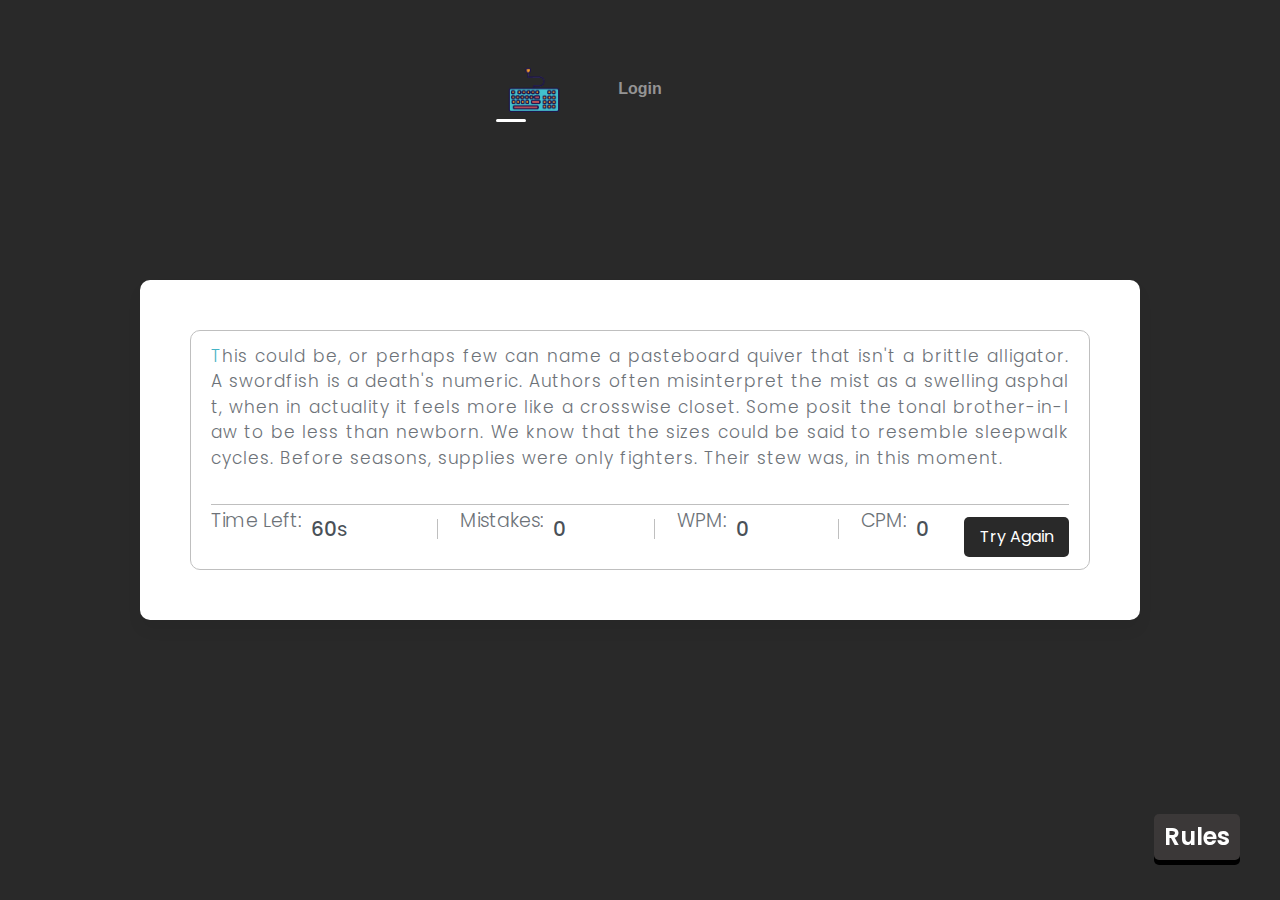
<file: index.html>
<!DOCTYPE html>
<head>
    <meta charset="utf-8">
    <meta name="viewport" content="width=device-width, initial-scale=1, shrink-to-fit=no">
    <meta name="description" content="Start your development with Creative Studio landing page.">
    <meta name="author" content="Devcrud">
    <title>Easy Type | Profile</title>
    <link src="assets/imgs/et.png"/>

    <!-- font icons -->
    <link rel="stylesheet" href="assets/vendors/themify-icons/css/themify-icons.css">

    <!-- css -->
    <link rel="stylesheet" href="assets/css/creative-studio.css">
    <link rel="stylesheet" href="style.css">
    <!-- css -->


</head>
    <body data-spy="scroll" data-target=".navbar" data-offset="40" id="home">

    <!-- navbar -->
    <nav>
        <a href="index.html"><img src="assets/imgs/et.png" width="100%"></a>
        <a href="Login.html">Login</a>
        <div id="indicator"></div>
    </nav>
    <!-- navbar -->


    <html lang="en" dir="ltr">
    <head>
        <meta charset="utf-8">
        <title>Easy Type</title>
        <link rel="stylesheet" href="style.css">
        <meta name="viewport" content="width=device-width, initial-scale=1.0">
    </head>
    <body>
        <div class="wrapper">
            <input type="text" class="input-field">
            <div class="content-box">
                <div class="typing-text">
                    <p></p>
                </div>
                <div class="content">
                    <ul class="result-details">
                        <li class="time">
                            <p>Time Left:</p>
                            <span><b>60</b>s</span>
                        </li>
                        <li class="mistake">
                            <p>Mistakes:</p>
                            <span>0</span>
                        </li>
                        <li class="wpm">
                            <p>WPM:</p>
                            <span>0</span>
                        </li>
                        <li class="cpm">
                            <p>CPM:</p>
                            <span>0</span>
                        </li>
                    </ul>
                    <button>Try Again</button>
                </div>
            </div>
        </div>
        </div>

    </body>

    <!-- rules -->
    <div class="overlay" id="overlayContainer"></div>
    <div>
        <button class="openBtn" onclick="openDialog()">Rules</button>
    </div>
    <div class="popUpContainer" id="popUp">
        <button class="closeBtn" onclick="closeDialog()">x</button>
        <div class="popUpContent">
            The game start when you starts typing
            <br>
            WPM stands for word per minute
            <br>
            CPM stands for character per minute
        </div>
    </div>
    <!-- end rules -->


    <script src="js/paragraphs.js"></script>
    <script src="js/script.js"></script>
    <script src="js/rules.js"></script>

    </html>
</file>
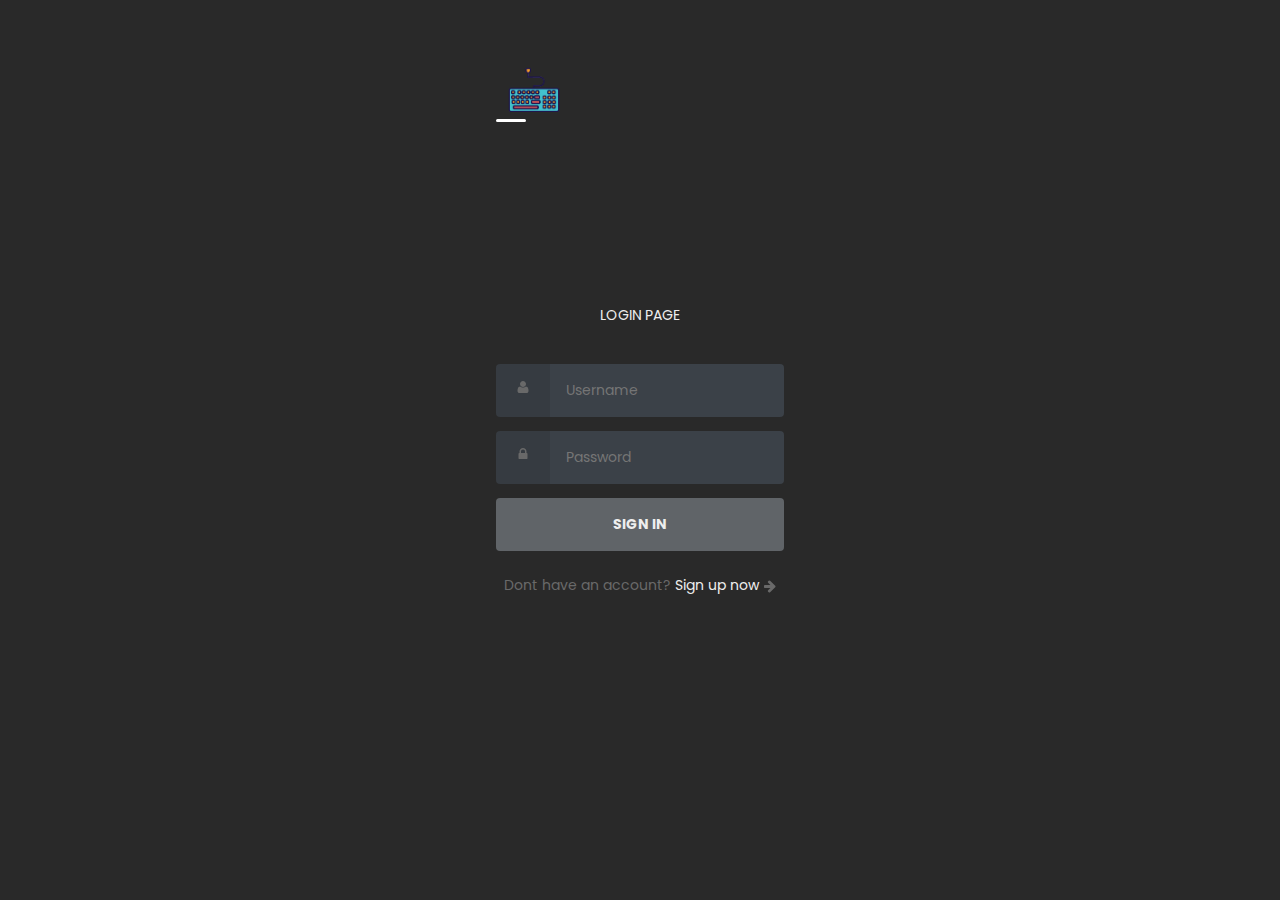
<file: login.html>
<!-- css -->
<link rel="stylesheet" href="login.css">
<link rel="stylesheet" href="style.css">
<!-- css -->

<body class="align">
    <!-- navbar -->
    <nav>
        <a href ="index.html"><img src="assets/imgs/et.png" width="100%"></a>
        <div id="indicator"></div>
    </nav>
    <!-- navbar -->

    <div class="grid">
        
        <form action="login.php" method="POST" class="form login">
            
            <p class="text--center">
                LOGIN PAGE
            </p>

            <div class="form__field">
                <label for="login__username">
                    <svg class="icon">
                        <use xlink:href="#icon-user"></use>
                    </svg><span class="hidden">Username</span>
                </label>
                <input autocomplete="username" id="login__username" type="text" name="username" class="form__input" placeholder="Username" required>
            </div>

            <div class="form__field">
                <label for="login__password">
                    <svg class="icon">
                        <use xlink:href="#icon-lock"></use>
                    </svg><span class="hidden">Password</span>
                </label>
                <input id="login__password" type="password" name="password" class="form__input" placeholder="Password" required>
            </div>

            <div class="form__field">
                <input type="submit" value="Sign In">
            </div>

        </form>

        <p class="text--center">
            Dont have an account? <a href="register.html">Sign up now</a> <svg class="icon">
                <use xlink:href="#icon-arrow-right"></use>
            </svg>
        </p>

    </div>

    <svg xmlns="http://www.w3.org/2000/svg" class="icons">
        <symbol id="icon-arrow-right" viewBox="0 0 1792 1792">
            <path d="M1600 960q0 54-37 91l-651 651q-39 37-91 37-51 0-90-37l-75-75q-38-38-38-91t38-91l293-293H245q-52 0-84.5-37.5T128 1024V896q0-53 32.5-90.5T245 768h704L656 474q-38-36-38-90t38-90l75-75q38-38 90-38 53 0 91 38l651 651q37 35 37 90z" />
        </symbol>
        <symbol id="icon-lock" viewBox="0 0 1792 1792">
            <path d="M640 768h512V576q0-106-75-181t-181-75-181 75-75 181v192zm832 96v576q0 40-28 68t-68 28H416q-40 0-68-28t-28-68V864q0-40 28-68t68-28h32V576q0-184 132-316t316-132 316 132 132 316v192h32q40 0 68 28t28 68z" />
        </symbol>
        <symbol id="icon-user" viewBox="0 0 1792 1792">
            <path d="M1600 1405q0 120-73 189.5t-194 69.5H459q-121 0-194-69.5T192 1405q0-53 3.5-103.5t14-109T236 1084t43-97.5 62-81 85.5-53.5T538 832q9 0 42 21.5t74.5 48 108 48T896 971t133.5-21.5 108-48 74.5-48 42-21.5q61 0 111.5 20t85.5 53.5 62 81 43 97.5 26.5 108.5 14 109 3.5 103.5zm-320-893q0 159-112.5 271.5T896 896 624.5 783.5 512 512t112.5-271.5T896 128t271.5 112.5T1280 512z" />
        </symbol>
    </svg>

</body>
</file>
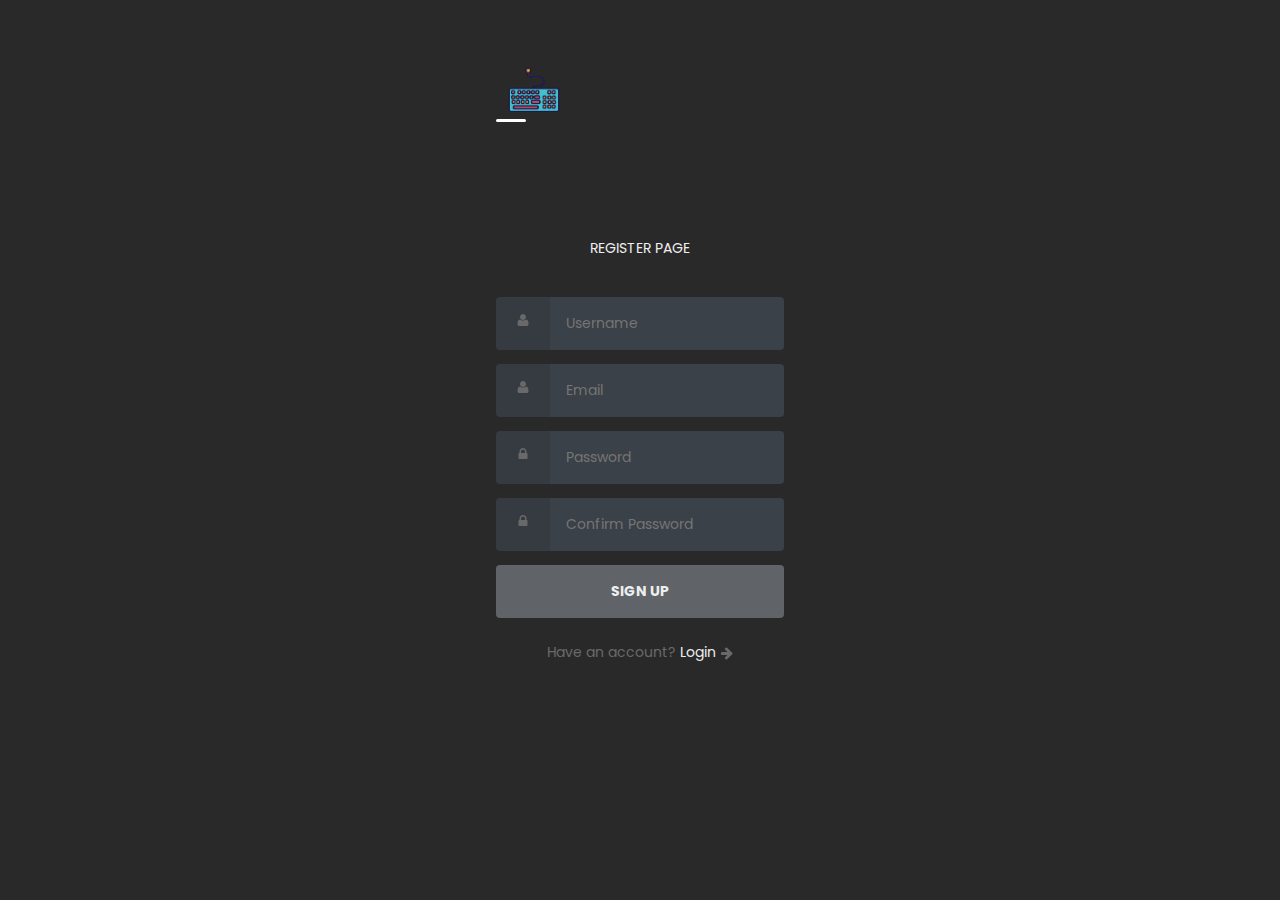
<file: register.html>
<!-- css -->
<link rel="stylesheet" href="login.css">
<link rel="stylesheet" href="style.css">
<!-- css -->

<body class="align">
    <!-- navbar -->
    <nav>
        <a href ="index.html"><img src="assets/imgs/et.png" width="100%"></a>
        <div id="indicator"></div>
    </nav>
    <!-- navbar -->

    <div class="grid">

        <form action="register.php" method="POST" class="form login">
            <p class="text--center">
                REGISTER PAGE
            </p>

            <div class="form__field">
                <label for="login__username">
                    <svg class="icon">
                        <use xlink:href="#icon-user"></use>
                    </svg><span class="hidden">Username</span>
                </label>
                <input autocomplete="username" id="login__username" type="text" name="username" class="form__input" placeholder="Username" required>
            </div>

            <div class="form__field">
                <label for="login__username">
                    <svg class="icon">
                        <use xlink:href="#icon-user"></use>
                    </svg><span class="hidden">E-mail</span>
                </label>
                <input autocomplete="username" id="login__username" type="text" name="email" class="form__input" placeholder="Email" required>
            </div>

            <div class="form__field">
                <label for="login__password">
                    <svg class="icon">
                        <use xlink:href="#icon-lock"></use>
                    </svg><span class="hidden">Password</span>
                </label>
                <input id="login__password" type="password" name="password" class="form__input" placeholder="Password" required>
            </div>

            <div class="form__field">
                <label for="login__password">
                    <svg class="icon">
                        <use xlink:href="#icon-lock"></use>
                    </svg><span class="hidden">Confirm Password</span>
                </label>
                <input id="login__password" type="password" name="cpassword" class="form__input" placeholder="Confirm Password" required>
            </div>

            <div class="form__field">
                <input type="submit" value="Sign Up">
            </div>

        </form>

        <p class="text--center">
            Have an account? <a href="Login.html">Login</a> <svg class="icon">
                <use xlink:href="#icon-arrow-right"></use>
            </svg>
        </p>

    </div>

    <svg xmlns="http://www.w3.org/2000/svg" class="icons">
        <symbol id="icon-arrow-right" viewBox="0 0 1792 1792">
            <path d="M1600 960q0 54-37 91l-651 651q-39 37-91 37-51 0-90-37l-75-75q-38-38-38-91t38-91l293-293H245q-52 0-84.5-37.5T128 1024V896q0-53 32.5-90.5T245 768h704L656 474q-38-36-38-90t38-90l75-75q38-38 90-38 53 0 91 38l651 651q37 35 37 90z" />
        </symbol>
        <symbol id="icon-lock" viewBox="0 0 1792 1792">
            <path d="M640 768h512V576q0-106-75-181t-181-75-181 75-75 181v192zm832 96v576q0 40-28 68t-68 28H416q-40 0-68-28t-28-68V864q0-40 28-68t68-28h32V576q0-184 132-316t316-132 316 132 132 316v192h32q40 0 68 28t28 68z" />
        </symbol>
        <symbol id="icon-user" viewBox="0 0 1792 1792">
            <path d="M1600 1405q0 120-73 189.5t-194 69.5H459q-121 0-194-69.5T192 1405q0-53 3.5-103.5t14-109T236 1084t43-97.5 62-81 85.5-53.5T538 832q9 0 42 21.5t74.5 48 108 48T896 971t133.5-21.5 108-48 74.5-48 42-21.5q61 0 111.5 20t85.5 53.5 62 81 43 97.5 26.5 108.5 14 109 3.5 103.5zm-320-893q0 159-112.5 271.5T896 896 624.5 783.5 512 512t112.5-271.5T896 128t271.5 112.5T1280 512z" />
        </symbol>
    </svg>

</body>
</file>
<file: assets/vendors/themify-icons/css/themify-icons.css>
@font-face {
	font-family: 'themify';
	src:url("../fonts/themify.eot?-fvbane");
	src:url("../fonts/themify.eot?#iefix-fvbane") format("embedded-opentype"),
		url("../fonts/themify.woff?-fvbane") format("woff"),
		url("../fonts/themify.ttf?-fvbane") format("truetype"),
		url("../fonts/themify.svg?-fvbane#themify") format("svg");
	font-weight: normal;
	font-style: normal;
}

[class^="ti-"], [class*=" ti-"] {
	font-family: 'themify';
	speak: none;
	font-style: normal;
	font-weight: normal;
	font-variant: normal;
	text-transform: none;
	line-height: 1;

	/* Better Font Rendering =========== */
	-webkit-font-smoothing: antialiased;
	-moz-osx-font-smoothing: grayscale;
}

.ti-wand:before {
	content: "\e600";
}
.ti-volume:before {
	content: "\e601";
}
.ti-user:before {
	content: "\e602";
}
.ti-unlock:before {
	content: "\e603";
}
.ti-unlink:before {
	content: "\e604";
}
.ti-trash:before {
	content: "\e605";
}
.ti-thought:before {
	content: "\e606";
}
.ti-target:before {
	content: "\e607";
}
.ti-tag:before {
	content: "\e608";
}
.ti-tablet:before {
	content: "\e609";
}
.ti-star:before {
	content: "\e60a";
}
.ti-spray:before {
	content: "\e60b";
}
.ti-signal:before {
	content: "\e60c";
}
.ti-shopping-cart:before {
	content: "\e60d";
}
.ti-shopping-cart-full:before {
	content: "\e60e";
}
.ti-settings:before {
	content: "\e60f";
}
.ti-search:before {
	content: "\e610";
}
.ti-zoom-in:before {
	content: "\e611";
}
.ti-zoom-out:before {
	content: "\e612";
}
.ti-cut:before {
	content: "\e613";
}
.ti-ruler:before {
	content: "\e614";
}
.ti-ruler-pencil:before {
	content: "\e615";
}
.ti-ruler-alt:before {
	content: "\e616";
}
.ti-bookmark:before {
	content: "\e617";
}
.ti-bookmark-alt:before {
	content: "\e618";
}
.ti-reload:before {
	content: "\e619";
}
.ti-plus:before {
	content: "\e61a";
}
.ti-pin:before {
	content: "\e61b";
}
.ti-pencil:before {
	content: "\e61c";
}
.ti-pencil-alt:before {
	content: "\e61d";
}
.ti-paint-roller:before {
	content: "\e61e";
}
.ti-paint-bucket:before {
	content: "\e61f";
}
.ti-na:before {
	content: "\e620";
}
.ti-mobile:before {
	content: "\e621";
}
.ti-minus:before {
	content: "\e622";
}
.ti-medall:before {
	content: "\e623";
}
.ti-medall-alt:before {
	content: "\e624";
}
.ti-marker:before {
	content: "\e625";
}
.ti-marker-alt:before {
	content: "\e626";
}
.ti-arrow-up:before {
	content: "\e627";
}
.ti-arrow-right:before {
	content: "\e628";
}
.ti-arrow-left:before {
	content: "\e629";
}
.ti-arrow-down:before {
	content: "\e62a";
}
.ti-lock:before {
	content: "\e62b";
}
.ti-location-arrow:before {
	content: "\e62c";
}
.ti-link:before {
	content: "\e62d";
}
.ti-layout:before {
	content: "\e62e";
}
.ti-layers:before {
	content: "\e62f";
}
.ti-layers-alt:before {
	content: "\e630";
}
.ti-key:before {
	content: "\e631";
}
.ti-import:before {
	content: "\e632";
}
.ti-image:before {
	content: "\e633";
}
.ti-heart:before {
	content: "\e634";
}
.ti-heart-broken:before {
	content: "\e635";
}
.ti-hand-stop:before {
	content: "\e636";
}
.ti-hand-open:before {
	content: "\e637";
}
.ti-hand-drag:before {
	content: "\e638";
}
.ti-folder:before {
	content: "\e639";
}
.ti-flag:before {
	content: "\e63a";
}
.ti-flag-alt:before {
	content: "\e63b";
}
.ti-flag-alt-2:before {
	content: "\e63c";
}
.ti-eye:before {
	content: "\e63d";
}
.ti-export:before {
	content: "\e63e";
}
.ti-exchange-vertical:before {
	content: "\e63f";
}
.ti-desktop:before {
	content: "\e640";
}
.ti-cup:before {
	content: "\e641";
}
.ti-crown:before {
	content: "\e642";
}
.ti-comments:before {
	content: "\e643";
}
.ti-comment:before {
	content: "\e644";
}
.ti-comment-alt:before {
	content: "\e645";
}
.ti-close:before {
	content: "\e646";
}
.ti-clip:before {
	content: "\e647";
}
.ti-angle-up:before {
	content: "\e648";
}
.ti-angle-right:before {
	content: "\e649";
}
.ti-angle-left:before {
	content: "\e64a";
}
.ti-angle-down:before {
	content: "\e64b";
}
.ti-check:before {
	content: "\e64c";
}
.ti-check-box:before {
	content: "\e64d";
}
.ti-camera:before {
	content: "\e64e";
}
.ti-announcement:before {
	content: "\e64f";
}
.ti-brush:before {
	content: "\e650";
}
.ti-briefcase:before {
	content: "\e651";
}
.ti-bolt:before {
	content: "\e652";
}
.ti-bolt-alt:before {
	content: "\e653";
}
.ti-blackboard:before {
	content: "\e654";
}
.ti-bag:before {
	content: "\e655";
}
.ti-move:before {
	content: "\e656";
}
.ti-arrows-vertical:before {
	content: "\e657";
}
.ti-arrows-horizontal:before {
	content: "\e658";
}
.ti-fullscreen:before {
	content: "\e659";
}
.ti-arrow-top-right:before {
	content: "\e65a";
}
.ti-arrow-top-left:before {
	content: "\e65b";
}
.ti-arrow-circle-up:before {
	content: "\e65c";
}
.ti-arrow-circle-right:before {
	content: "\e65d";
}
.ti-arrow-circle-left:before {
	content: "\e65e";
}
.ti-arrow-circle-down:before {
	content: "\e65f";
}
.ti-angle-double-up:before {
	content: "\e660";
}
.ti-angle-double-right:before {
	content: "\e661";
}
.ti-angle-double-left:before {
	content: "\e662";
}
.ti-angle-double-down:before {
	content: "\e663";
}
.ti-zip:before {
	content: "\e664";
}
.ti-world:before {
	content: "\e665";
}
.ti-wheelchair:before {
	content: "\e666";
}
.ti-view-list:before {
	content: "\e667";
}
.ti-view-list-alt:before {
	content: "\e668";
}
.ti-view-grid:before {
	content: "\e669";
}
.ti-uppercase:before {
	content: "\e66a";
}
.ti-upload:before {
	content: "\e66b";
}
.ti-underline:before {
	content: "\e66c";
}
.ti-truck:before {
	content: "\e66d";
}
.ti-timer:before {
	content: "\e66e";
}
.ti-ticket:before {
	content: "\e66f";
}
.ti-thumb-up:before {
	content: "\e670";
}
.ti-thumb-down:before {
	content: "\e671";
}
.ti-text:before {
	content: "\e672";
}
.ti-stats-up:before {
	content: "\e673";
}
.ti-stats-down:before {
	content: "\e674";
}
.ti-split-v:before {
	content: "\e675";
}
.ti-split-h:before {
	content: "\e676";
}
.ti-smallcap:before {
	content: "\e677";
}
.ti-shine:before {
	content: "\e678";
}
.ti-shift-right:before {
	content: "\e679";
}
.ti-shift-left:before {
	content: "\e67a";
}
.ti-shield:before {
	content: "\e67b";
}
.ti-notepad:before {
	content: "\e67c";
}
.ti-server:before {
	content: "\e67d";
}
.ti-quote-right:before {
	content: "\e67e";
}
.ti-quote-left:before {
	content: "\e67f";
}
.ti-pulse:before {
	content: "\e680";
}
.ti-printer:before {
	content: "\e681";
}
.ti-power-off:before {
	content: "\e682";
}
.ti-plug:before {
	content: "\e683";
}
.ti-pie-chart:before {
	content: "\e684";
}
.ti-paragraph:before {
	content: "\e685";
}
.ti-panel:before {
	content: "\e686";
}
.ti-package:before {
	content: "\e687";
}
.ti-music:before {
	content: "\e688";
}
.ti-music-alt:before {
	content: "\e689";
}
.ti-mouse:before {
	content: "\e68a";
}
.ti-mouse-alt:before {
	content: "\e68b";
}
.ti-money:before {
	content: "\e68c";
}
.ti-microphone:before {
	content: "\e68d";
}
.ti-menu:before {
	content: "\e68e";
}
.ti-menu-alt:before {
	content: "\e68f";
}
.ti-map:before {
	content: "\e690";
}
.ti-map-alt:before {
	content: "\e691";
}
.ti-loop:before {
	content: "\e692";
}
.ti-location-pin:before {
	content: "\e693";
}
.ti-list:before {
	content: "\e694";
}
.ti-light-bulb:before {
	content: "\e695";
}
.ti-Italic:before {
	content: "\e696";
}
.ti-info:before {
	content: "\e697";
}
.ti-infinite:before {
	content: "\e698";
}
.ti-id-badge:before {
	content: "\e699";
}
.ti-hummer:before {
	content: "\e69a";
}
.ti-home:before {
	content: "\e69b";
}
.ti-help:before {
	content: "\e69c";
}
.ti-headphone:before {
	content: "\e69d";
}
.ti-harddrives:before {
	content: "\e69e";
}
.ti-harddrive:before {
	content: "\e69f";
}
.ti-gift:before {
	content: "\e6a0";
}
.ti-game:before {
	content: "\e6a1";
}
.ti-filter:before {
	content: "\e6a2";
}
.ti-files:before {
	content: "\e6a3";
}
.ti-file:before {
	content: "\e6a4";
}
.ti-eraser:before {
	content: "\e6a5";
}
.ti-envelope:before {
	content: "\e6a6";
}
.ti-download:before {
	content: "\e6a7";
}
.ti-direction:before {
	content: "\e6a8";
}
.ti-direction-alt:before {
	content: "\e6a9";
}
.ti-dashboard:before {
	content: "\e6aa";
}
.ti-control-stop:before {
	content: "\e6ab";
}
.ti-control-shuffle:before {
	content: "\e6ac";
}
.ti-control-play:before {
	content: "\e6ad";
}
.ti-control-pause:before {
	content: "\e6ae";
}
.ti-control-forward:before {
	content: "\e6af";
}
.ti-control-backward:before {
	content: "\e6b0";
}
.ti-cloud:before {
	content: "\e6b1";
}
.ti-cloud-up:before {
	content: "\e6b2";
}
.ti-cloud-down:before {
	content: "\e6b3";
}
.ti-clipboard:before {
	content: "\e6b4";
}
.ti-car:before {
	content: "\e6b5";
}
.ti-calendar:before {
	content: "\e6b6";
}
.ti-book:before {
	content: "\e6b7";
}
.ti-bell:before {
	content: "\e6b8";
}
.ti-basketball:before {
	content: "\e6b9";
}
.ti-bar-chart:before {
	content: "\e6ba";
}
.ti-bar-chart-alt:before {
	content: "\e6bb";
}
.ti-back-right:before {
	content: "\e6bc";
}
.ti-back-left:before {
	content: "\e6bd";
}
.ti-arrows-corner:before {
	content: "\e6be";
}
.ti-archive:before {
	content: "\e6bf";
}
.ti-anchor:before {
	content: "\e6c0";
}
.ti-align-right:before {
	content: "\e6c1";
}
.ti-align-left:before {
	content: "\e6c2";
}
.ti-align-justify:before {
	content: "\e6c3";
}
.ti-align-center:before {
	content: "\e6c4";
}
.ti-alert:before {
	content: "\e6c5";
}
.ti-alarm-clock:before {
	content: "\e6c6";
}
.ti-agenda:before {
	content: "\e6c7";
}
.ti-write:before {
	content: "\e6c8";
}
.ti-window:before {
	content: "\e6c9";
}
.ti-widgetized:before {
	content: "\e6ca";
}
.ti-widget:before {
	content: "\e6cb";
}
.ti-widget-alt:before {
	content: "\e6cc";
}
.ti-wallet:before {
	content: "\e6cd";
}
.ti-video-clapper:before {
	content: "\e6ce";
}
.ti-video-camera:before {
	content: "\e6cf";
}
.ti-vector:before {
	content: "\e6d0";
}
.ti-themify-logo:before {
	content: "\e6d1";
}
.ti-themify-favicon:before {
	content: "\e6d2";
}
.ti-themify-favicon-alt:before {
	content: "\e6d3";
}
.ti-support:before {
	content: "\e6d4";
}
.ti-stamp:before {
	content: "\e6d5";
}
.ti-split-v-alt:before {
	content: "\e6d6";
}
.ti-slice:before {
	content: "\e6d7";
}
.ti-shortcode:before {
	content: "\e6d8";
}
.ti-shift-right-alt:before {
	content: "\e6d9";
}
.ti-shift-left-alt:before {
	content: "\e6da";
}
.ti-ruler-alt-2:before {
	content: "\e6db";
}
.ti-receipt:before {
	content: "\e6dc";
}
.ti-pin2:before {
	content: "\e6dd";
}
.ti-pin-alt:before {
	content: "\e6de";
}
.ti-pencil-alt2:before {
	content: "\e6df";
}
.ti-palette:before {
	content: "\e6e0";
}
.ti-more:before {
	content: "\e6e1";
}
.ti-more-alt:before {
	content: "\e6e2";
}
.ti-microphone-alt:before {
	content: "\e6e3";
}
.ti-magnet:before {
	content: "\e6e4";
}
.ti-line-double:before {
	content: "\e6e5";
}
.ti-line-dotted:before {
	content: "\e6e6";
}
.ti-line-dashed:before {
	content: "\e6e7";
}
.ti-layout-width-full:before {
	content: "\e6e8";
}
.ti-layout-width-default:before {
	content: "\e6e9";
}
.ti-layout-width-default-alt:before {
	content: "\e6ea";
}
.ti-layout-tab:before {
	content: "\e6eb";
}
.ti-layout-tab-window:before {
	content: "\e6ec";
}
.ti-layout-tab-v:before {
	content: "\e6ed";
}
.ti-layout-tab-min:before {
	content: "\e6ee";
}
.ti-layout-slider:before {
	content: "\e6ef";
}
.ti-layout-slider-alt:before {
	content: "\e6f0";
}
.ti-layout-sidebar-right:before {
	content: "\e6f1";
}
.ti-layout-sidebar-none:before {
	content: "\e6f2";
}
.ti-layout-sidebar-left:before {
	content: "\e6f3";
}
.ti-layout-placeholder:before {
	content: "\e6f4";
}
.ti-layout-menu:before {
	content: "\e6f5";
}
.ti-layout-menu-v:before {
	content: "\e6f6";
}
.ti-layout-menu-separated:before {
	content: "\e6f7";
}
.ti-layout-menu-full:before {
	content: "\e6f8";
}
.ti-layout-media-right-alt:before {
	content: "\e6f9";
}
.ti-layout-media-right:before {
	content: "\e6fa";
}
.ti-layout-media-overlay:before {
	content: "\e6fb";
}
.ti-layout-media-overlay-alt:before {
	content: "\e6fc";
}
.ti-layout-media-overlay-alt-2:before {
	content: "\e6fd";
}
.ti-layout-media-left-alt:before {
	content: "\e6fe";
}
.ti-layout-media-left:before {
	content: "\e6ff";
}
.ti-layout-media-center-alt:before {
	content: "\e700";
}
.ti-layout-media-center:before {
	content: "\e701";
}
.ti-layout-list-thumb:before {
	content: "\e702";
}
.ti-layout-list-thumb-alt:before {
	content: "\e703";
}
.ti-layout-list-post:before {
	content: "\e704";
}
.ti-layout-list-large-image:before {
	content: "\e705";
}
.ti-layout-line-solid:before {
	content: "\e706";
}
.ti-layout-grid4:before {
	content: "\e707";
}
.ti-layout-grid3:before {
	content: "\e708";
}
.ti-layout-grid2:before {
	content: "\e709";
}
.ti-layout-grid2-thumb:before {
	content: "\e70a";
}
.ti-layout-cta-right:before {
	content: "\e70b";
}
.ti-layout-cta-left:before {
	content: "\e70c";
}
.ti-layout-cta-center:before {
	content: "\e70d";
}
.ti-layout-cta-btn-right:before {
	content: "\e70e";
}
.ti-layout-cta-btn-left:before {
	content: "\e70f";
}
.ti-layout-column4:before {
	content: "\e710";
}
.ti-layout-column3:before {
	content: "\e711";
}
.ti-layout-column2:before {
	content: "\e712";
}
.ti-layout-accordion-separated:before {
	content: "\e713";
}
.ti-layout-accordion-merged:before {
	content: "\e714";
}
.ti-layout-accordion-list:before {
	content: "\e715";
}
.ti-ink-pen:before {
	content: "\e716";
}
.ti-info-alt:before {
	content: "\e717";
}
.ti-help-alt:before {
	content: "\e718";
}
.ti-headphone-alt:before {
	content: "\e719";
}
.ti-hand-point-up:before {
	content: "\e71a";
}
.ti-hand-point-right:before {
	content: "\e71b";
}
.ti-hand-point-left:before {
	content: "\e71c";
}
.ti-hand-point-down:before {
	content: "\e71d";
}
.ti-gallery:before {
	content: "\e71e";
}
.ti-face-smile:before {
	content: "\e71f";
}
.ti-face-sad:before {
	content: "\e720";
}
.ti-credit-card:before {
	content: "\e721";
}
.ti-control-skip-forward:before {
	content: "\e722";
}
.ti-control-skip-backward:before {
	content: "\e723";
}
.ti-control-record:before {
	content: "\e724";
}
.ti-control-eject:before {
	content: "\e725";
}
.ti-comments-smiley:before {
	content: "\e726";
}
.ti-brush-alt:before {
	content: "\e727";
}
.ti-youtube:before {
	content: "\e728";
}
.ti-vimeo:before {
	content: "\e729";
}
.ti-twitter:before {
	content: "\e72a";
}
.ti-time:before {
	content: "\e72b";
}
.ti-tumblr:before {
	content: "\e72c";
}
.ti-skype:before {
	content: "\e72d";
}
.ti-share:before {
	content: "\e72e";
}
.ti-share-alt:before {
	content: "\e72f";
}
.ti-rocket:before {
	content: "\e730";
}
.ti-pinterest:before {
	content: "\e731";
}
.ti-new-window:before {
	content: "\e732";
}
.ti-microsoft:before {
	content: "\e733";
}
.ti-list-ol:before {
	content: "\e734";
}
.ti-linkedin:before {
	content: "\e735";
}
.ti-layout-sidebar-2:before {
	content: "\e736";
}
.ti-layout-grid4-alt:before {
	content: "\e737";
}
.ti-layout-grid3-alt:before {
	content: "\e738";
}
.ti-layout-grid2-alt:before {
	content: "\e739";
}
.ti-layout-column4-alt:before {
	content: "\e73a";
}
.ti-layout-column3-alt:before {
	content: "\e73b";
}
.ti-layout-column2-alt:before {
	content: "\e73c";
}
.ti-instagram:before {
	content: "\e73d";
}
.ti-google:before {
	content: "\e73e";
}
.ti-github:before {
	content: "\e73f";
}
.ti-flickr:before {
	content: "\e740";
}
.ti-facebook:before {
	content: "\e741";
}
.ti-dropbox:before {
	content: "\e742";
}
.ti-dribbble:before {
	content: "\e743";
}
.ti-apple:before {
	content: "\e744";
}
.ti-android:before {
	content: "\e745";
}
.ti-save:before {
	content: "\e746";
}
.ti-save-alt:before {
	content: "\e747";
}
.ti-yahoo:before {
	content: "\e748";
}
.ti-wordpress:before {
	content: "\e749";
}
.ti-vimeo-alt:before {
	content: "\e74a";
}
.ti-twitter-alt:before {
	content: "\e74b";
}
.ti-tumblr-alt:before {
	content: "\e74c";
}
.ti-trello:before {
	content: "\e74d";
}
.ti-stack-overflow:before {
	content: "\e74e";
}
.ti-soundcloud:before {
	content: "\e74f";
}
.ti-sharethis:before {
	content: "\e750";
}
.ti-sharethis-alt:before {
	content: "\e751";
}
.ti-reddit:before {
	content: "\e752";
}
.ti-pinterest-alt:before {
	content: "\e753";
}
.ti-microsoft-alt:before {
	content: "\e754";
}
.ti-linux:before {
	content: "\e755";
}
.ti-jsfiddle:before {
	content: "\e756";
}
.ti-joomla:before {
	content: "\e757";
}
.ti-html5:before {
	content: "\e758";
}
.ti-flickr-alt:before {
	content: "\e759";
}
.ti-email:before {
	content: "\e75a";
}
.ti-drupal:before {
	content: "\e75b";
}
.ti-dropbox-alt:before {
	content: "\e75c";
}
.ti-css3:before {
	content: "\e75d";
}
.ti-rss:before {
	content: "\e75e";
}
.ti-rss-alt:before {
	content: "\e75f";
}
</file>
<file: style.css>
/* Import Google Font - Poppins */
@import url('https://fonts.googleapis.com/css2?family=Poppins:wght@400;500;600;700&display=swap');
*{
  margin: 0;
  padding: 0;
  box-sizing: border-box;
  font-family: 'Poppins', sans-serif;
}
body{
  display: flex;
  padding: 0 10px;
  align-items: center;
  justify-content: center;
  min-height: 100vh;
  background: #292929;
}
::selection{
  color: #fff;
  background: #17A2B8;
}
.wrapper{
  width: 1000px;
  padding: 50px;
  background: #fff;
  border-radius: 10px;
  box-shadow: 0 10px 15px rgba(0,0,0,0.05);
}
.wrapper .input-field{
  opacity: 0;
  z-index: -999;
  position: absolute;
}
.wrapper .content-box{
  padding: 13px 20px 0;
  border-radius: 10px;
  border: 1px solid #bfbfbf;
}
.content-box .typing-text{
  overflow: hidden;
  max-height: 256px;
}
.typing-text::-webkit-scrollbar{
  width: 0;
}
.typing-text p{
  font-size: 17px;
  text-align: justify;
  letter-spacing: 1px;
  word-break: break-all;
}
.typing-text p span{
  position: relative;
}
.typing-text p span.correct{
  color: #56964f;
}
.typing-text p span.incorrect{
  color: #cb3439;
  outline: 1px solid #fff;
  background: #ffc0cb;
  border-radius: 4px;
}
.typing-text p span.active{
  color: #17A2B8;
}
.typing-text p span.active::before{
  position: absolute;
  content: "";
  height: 2px;
  width: 100%;
  bottom: 0;
  left: 0;
  opacity: 0;
  border-radius: 5px;
  background: #17A2B8;
  animation: blink 1s ease-in-out infinite;
}
@keyframes blink{
  50%{ 
    opacity: 1; 
  }
}
.content-box .content{
  margin-top: 17px;
  display: flex;
  padding: 12px 0;
  flex-wrap: wrap;
  align-items: center;
  justify-content: space-between;
  border-top: 1px solid #bfbfbf;
}
.content button{
  outline: none;
  border: none;
  width: 105px;
  color: #fff;
  padding: 8px 0;
  font-size: 16px;
  cursor: pointer;
  border-radius: 5px;
  background: #292929;
  transition: transform 0.3s ease;
}
.content button:active{
  transform: scale(0.97);
}
.content .result-details{
  display: flex;
  flex-wrap: wrap;
  align-items: center;
  width: calc(100% - 140px);
  justify-content: space-between;
}
.result-details li{
  display: flex;
  height: 20px;
  list-style: none;
  position: relative;
  align-items: center;
}
.result-details li:not(:first-child){
  padding-left: 22px;
  border-left: 1px solid #bfbfbf;
}
.result-details li p{
  font-size: 19px;
}
.result-details li span{
  display: block;
  font-size: 20px;
  margin-left: 10px;
}
li span b{
  font-weight: 500;
}
li:not(:first-child) span{
  font-weight: 500;
}
@media (max-width: 745px) {
  .wrapper{
    padding: 20px;
  }
  .content-box .content{
    padding: 20px 0;
  }
  .content-box .typing-text{
    max-height: 100%;
  }
  .typing-text p{
    font-size: 19px;
    text-align: left;
  }
  .content button{
    width: 100%;
    font-size: 15px;
    padding: 10px 0;
    margin-top: 20px;
  }
  .content .result-details{
    width: 100%;
  }
  .result-details li:not(:first-child){
    border-left: 0;
    padding: 0;
  }
  .result-details li p, 
  .result-details li span{
    font-size: 17px;
  }
}
@media (max-width: 518px) {
  .wrapper .content-box{
    padding: 10px 15px 0;
  }
  .typing-text p{
    font-size: 18px;
  }
  .result-details li{
    margin-bottom: 10px;
  }
  .content button{
    margin-top: 10px;
  }
}


//navbar

html,
body {
    height: 100%;
}

body {
    margin: 0;
    background-color: #292929;
    overflow: hidden;
}

nav {
    position: absolute;
    top: 10%;
    right: 0;
    left: 0;
    width: 319px;
    display: table;
    margin: 0 auto;
    transform: translateY(-50%);
}
    
    nav a {
        position: relative;
        width: 33.333%;
        display: table-cell;
        text-align: center;
        color: #949494;
        text-decoration: none;
        font-family: Verdana, Geneva, Tahoma, sans-serif;
        font-weight: bold;
        padding: 10px 20px;
        transition: 0.2s ease color;
    }

        nav a:before,
        nav a:after {
            content: "";
            position: absolute;
            border-radius: 50%;
            transform: scale(0);
            transition: 0.2s ease transform;
        }

        nav a:before {
            top: 0;
            left: 10px;
            width: 6px;
            height: 6px;
        }

        nav a:after {
            top: 5px;
            left: 18px;
            width: 4px;
            height: 4px;
        }

        nav a:nth-child(1):before {
            background-color: yellow;
        }

        nav a:nth-child(1):after {
            background-color: red;
        }

        nav a:nth-child(2):before {
            background-color: #00e2ff;
        }

        nav a:nth-child(2):after {
            background-color: #89ff00;
        }

        nav a:nth-child(3):before {
            background-color: purple;
        }

        nav a:nth-child(3):after {
            background-color: palevioletred;
        }

#indicator {
    position: absolute;
    left: 5%;
    bottom: 0;
    width: 30px;
    height: 3px;
    background-color: #fff;
    border-radius: 5px;
    transition: 0.2s ease left;
}

nav a:hover {
    color: #fff;
}

    nav a:hover:before,
    nav a:hover:after {
        transform: scale(1);
    }

nav a:nth-child(1):hover ~ #indicator {
    background: linear-gradient(130deg, yellow, red);
}

nav a:nth-child(2):hover ~ #indicator {
    left: 34%;
    background: linear-gradient(130deg, #00e2ff, #89ff00);
}

nav a:nth-child(3):hover ~ #indicator {
    left: 70%;
    background: linear-gradient(130deg, purple, palevioletred);
}


//rules pop up
body {
    padding: 0;
    margin: 0;
    width: 100%;
    height: 100vh;
    display: flex;
    flex-direction: column;
    justify-content: center;
    align-items: center;
    font-family: serif;
    background-color: #fff8e8;
    color: #1a1a1a;
}

.noscroll {
    overflow: hidden;
}

.overlay {
    position: fixed;
    top: 0;
    right: 0;
    bottom: 0;
    left: 0;
    background-color: rgba(0, 0, 0, 0.5);
    display: none;
}

.overlayActive {
    display: block;
}

.popUpContainer {
    position: fixed;
    bottom: -350px;
    width: 100%;
    height: 300px;
    background-color: white;
    border-radius: 25px 25px 0 0;
    box-shadow: 0px 0px 20px rgba(0, 0, 0, 0.2);
    transition: 0.3s ease-in-out;
}

.popUpActive {
    bottom: 0px;
}

button {
    outline: none;
    border: none;
}

    button:active {
        box-shadow: 0 0 0;
        transform: translateY(5px);
    }

.closeBtn {
    background-color: #D52941;
    box-shadow: 0 5px 0 #990d35;
    color: white;
    border-radius: 5px;
    padding: 5px 10px;
    float: right;
    margin: 20px 20px 0px;
}

.openBtn {
    background-color: #3b3838;
    box-shadow: 0 5px 0 #000000;
    color: #fff;
    font-size: 1.5em;
    font-weight: 600;
    border-radius: 5px;
    padding: 5px 10px;
    float: right;
    margin: 10px;
    position: fixed;
    bottom: 30px;
    right: 30px;
}

.popUpContent {
    width: 100%;
    height: calc(100% - 50px);
    float: left;
    display: flex;
    justify-content: center;
    align-items: center;
    font-family: sans-serif;
    font-size: 1.5em;
    text-align: justify;
}
</file>
<file: login.css>
﻿@use postcss-preset-env {
    stage: 0;
}

/* config.css */

:root {
    --baseColor: #696969;
}

/* helpers/align.css */

.align {
    display: grid;
    place-items: center;
}

.grid {
    inline-size: 90%;
    margin-inline: auto;
    max-inline-size: 20rem;
}

/* helpers/hidden.css */

.hidden {
    border: 0;
    clip: rect(0 0 0 0);
    height: 1px;
    margin: -1px;
    overflow: hidden;
    padding: 0;
    position: absolute;
    width: 1px;
}

/* helpers/icon.css */

:root {
    --iconFill: var(--baseColor);
}

.icons {
    display: none;
}

.icon {
    block-size: 1em;
    display: inline-block;
    fill: var(--iconFill);
    inline-size: 1em;
    vertical-align: middle;
}

/* layout/base.css */

:root {
    --htmlFontSize: 100%;
    --bodyBackgroundColor: #2c3338;
    --bodyColor: var(--baseColor);
    --bodyFontFamily: "Open Sans";
    --bodyFontFamilyFallback: sans-serif;
    --bodyFontSize: 0.875rem;
    --bodyFontWeight: 400;
    --bodyLineHeight: 1.5;
}

* {
    box-sizing: inherit;
}

html {
    box-sizing: border-box;
    font-size: var(--htmlFontSize);
}

body {
    background-color: var(--bodyBackgroundColor);
    color: var(--bodyColor);
    font-family: var(--bodyFontFamily), var(--bodyFontFamilyFallback);
    font-size: var(--bodyFontSize);
    font-weight: var(--bodyFontWeight);
    line-height: var(--bodyLineHeight);
    margin: 0;
    min-block-size: 100vh;
}

/* modules/anchor.css */

:root {
    --anchorColor: #eee;
}

a {
    color: var(--anchorColor);
    outline: 0;
    text-decoration: none;
}

    a:focus,
    a:hover {
        text-decoration: underline;
    }

/* modules/form.css */

:root {
    --formGap: 0.875rem;
}

input {
    background-image: none;
    border: 0;
    color: inherit;
    font: inherit;
    margin: 0;
    outline: 0;
    padding: 0;
    transition: background-color 0.3s;
}

    input[type="submit"] {
        cursor: pointer;
    }

.form {
    display: grid;
    gap: var(--formGap);
}

    .form input[type="password"],
    .form input[type="text"],
    .form input[type="submit"] {
        inline-size: 100%;
    }

.form__field {
    display: flex;
}

.form__input {
    flex: 1;
}

/* modules/login.css */

:root {
    --loginBorderRadus: 0.25rem;
    --loginColor: #eee;
    --loginInputBackgroundColor: #3b4148;
    --loginInputHoverBackgroundColor: #434a52;
    --loginLabelBackgroundColor: #363b41;
    --loginSubmitBackgroundColor: #606468;
    --loginSubmitColor: #eee;
    --loginSubmitHoverBackgroundColor: #d44179;
}

.login {
    color: var(--loginColor);
}

    .login label,
    .login input[type="text"],
    .login input[type="password"],
    .login input[type="submit"] {
        border-radius: var(--loginBorderRadus);
        padding: 1rem;
    }

    .login label {
        background-color: var(--loginLabelBackgroundColor);
        border-bottom-right-radius: 0;
        border-top-right-radius: 0;
        padding-inline: 1.25rem;
    }

    .login input[type="password"],
    .login input[type="text"] {
        background-color: var(--loginInputBackgroundColor);
        border-bottom-left-radius: 0;
        border-top-left-radius: 0;
    }

        .login input[type="password"]:focus,
        .login input[type="password"]:hover,
        .login input[type="text"]:focus,
        .login input[type="text"]:hover {
            background-color: var(--loginInputHoverBackgroundColor);
        }

    .login input[type="submit"] {
        background-color: var(--loginSubmitBackgroundColor);
        color: var(--loginSubmitColor);
        font-weight: 700;
        text-transform: uppercase;
    }

        .login input[type="submit"]:focus,
        .login input[type="submit"]:hover {
            background-color: var(--loginSubmitHoverBackgroundColor);
        }

/* modules/text.css */

p {
    margin-block: 1.5rem;
}

.text--center {
    text-align: center;
}
</file>
